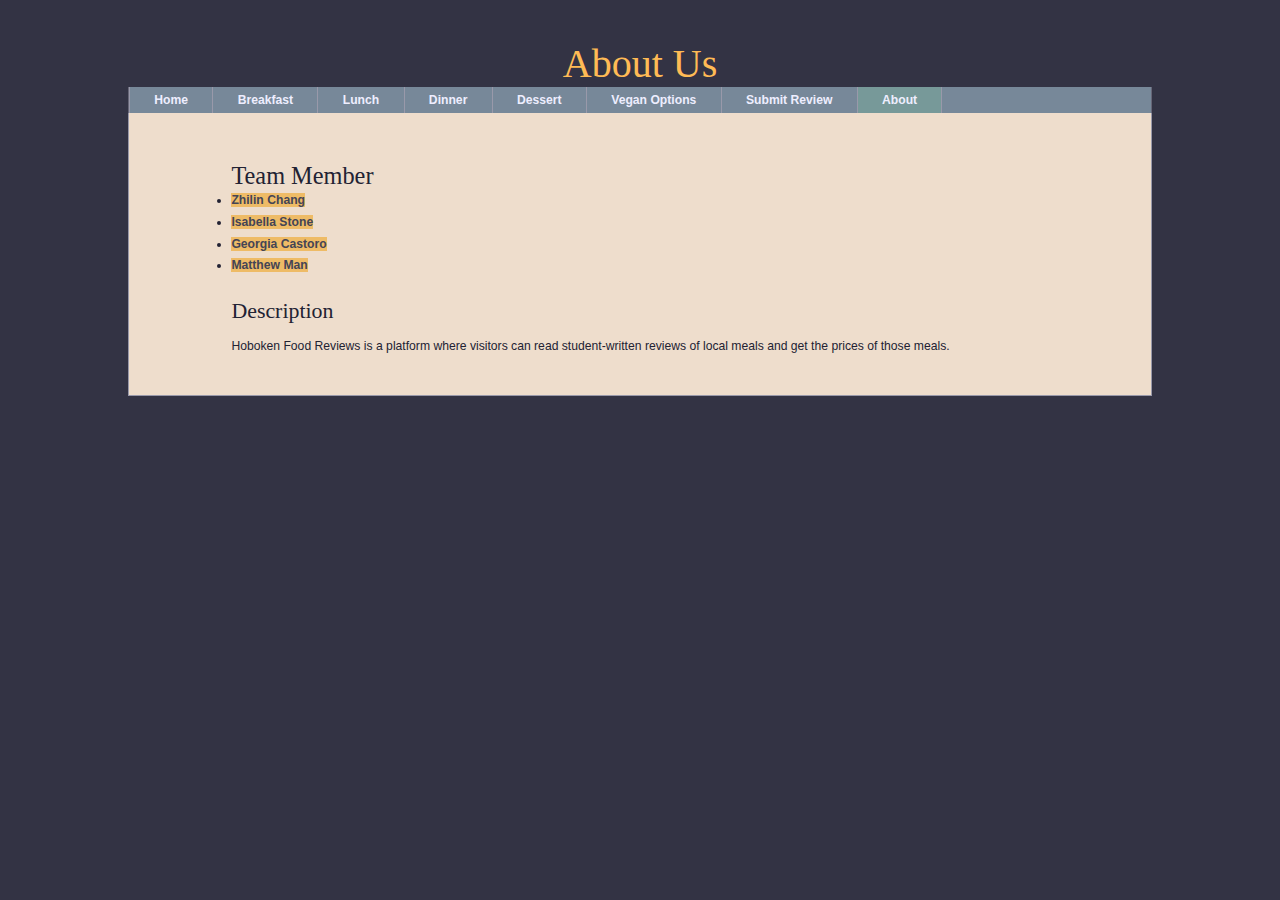
<file: about.html>
<!DOCTYPE html>
<html>
  <meta name="viewport" content="width=device-width, initial-scale=1.0">
  <head>
    <meta charset="utf-8" />
    <title>webDesign</title>
    <link rel="stylesheet" href="style/webdesign.css" />
    <link rel="stylesheet" href="style/color.css" />
    <link rel="stylesheet" href="style/typography.css" />
    <script type="text/javascript" src="javascript/global.js" ></script>
    <script type="text/javascript" src="javascript/about.js" ></script>
  </head>
  <body>
    <h1  class="h">About Us</h1>
      <div id="navigation">
        <ul>
          <li><a href="index.html">Home</a></li>
          <li><a href="Breakfast.html">Breakfast</a></li>
          <li><a href="Lunch.html">Lunch</a></li>
          <li><a href="Dinner.html">Dinner</a></li>
          <li><a href="Dessert.html">Dessert</a></li>
          <li><a href="Vegan.html">Vegan Options</a></li>
          <li><a href="Submit.html">Submit Review</a></li>
          <li><a href="about.html">About</a></li>
        </ul>
      </div>
      <div id="content">
        <h1>Team Member</h1>
        <ul id="internalnav">
          <li><a href="#d">Zhilin Chang</a></li>
          <li><a href="#j">Isabella Stone</a></li>
          <li><a href="#o">Georgia Castoro</a></li>
          <li><a href="#s">Matthew Man</a></li>
        </ul>
        <div>
          <h2>Description</h2>
            <p>Hoboken Food Reviews is a platform where visitors
                    can read student-written reviews of local meals
                    and get the prices of those meals. </p>
        </div>
        <div class="section" id="d">
          <h3>Zhilin</h3>
            <p>Zhilin loves McDonald's. </p>
        </div>
        <div class="section" id="j">
          <h3>Isabella</h3>
            <p>Isabella’s favorite type of food is Italian food and her favorite restaurant in Hoboken is Blue Eyes. </p>
        </div>
        <div class="section" id="o">
          <h3>Georgia</h3>
            <p>Georgia is a food-lover of all kinds. Her favorite restaurant in Hoboken is otto strata. </p>
        </div>
        <div class="section" id="s">
          <h3>Matthew</h3>
            <p>Matt is currently a freshman at the Stevens Institute of Technology.  In his free time he loves to explore the restaurants in Hoboken and try out the different delicacies in the city. </p>
        </div>
      </div>
    </body>
</html>
</file>
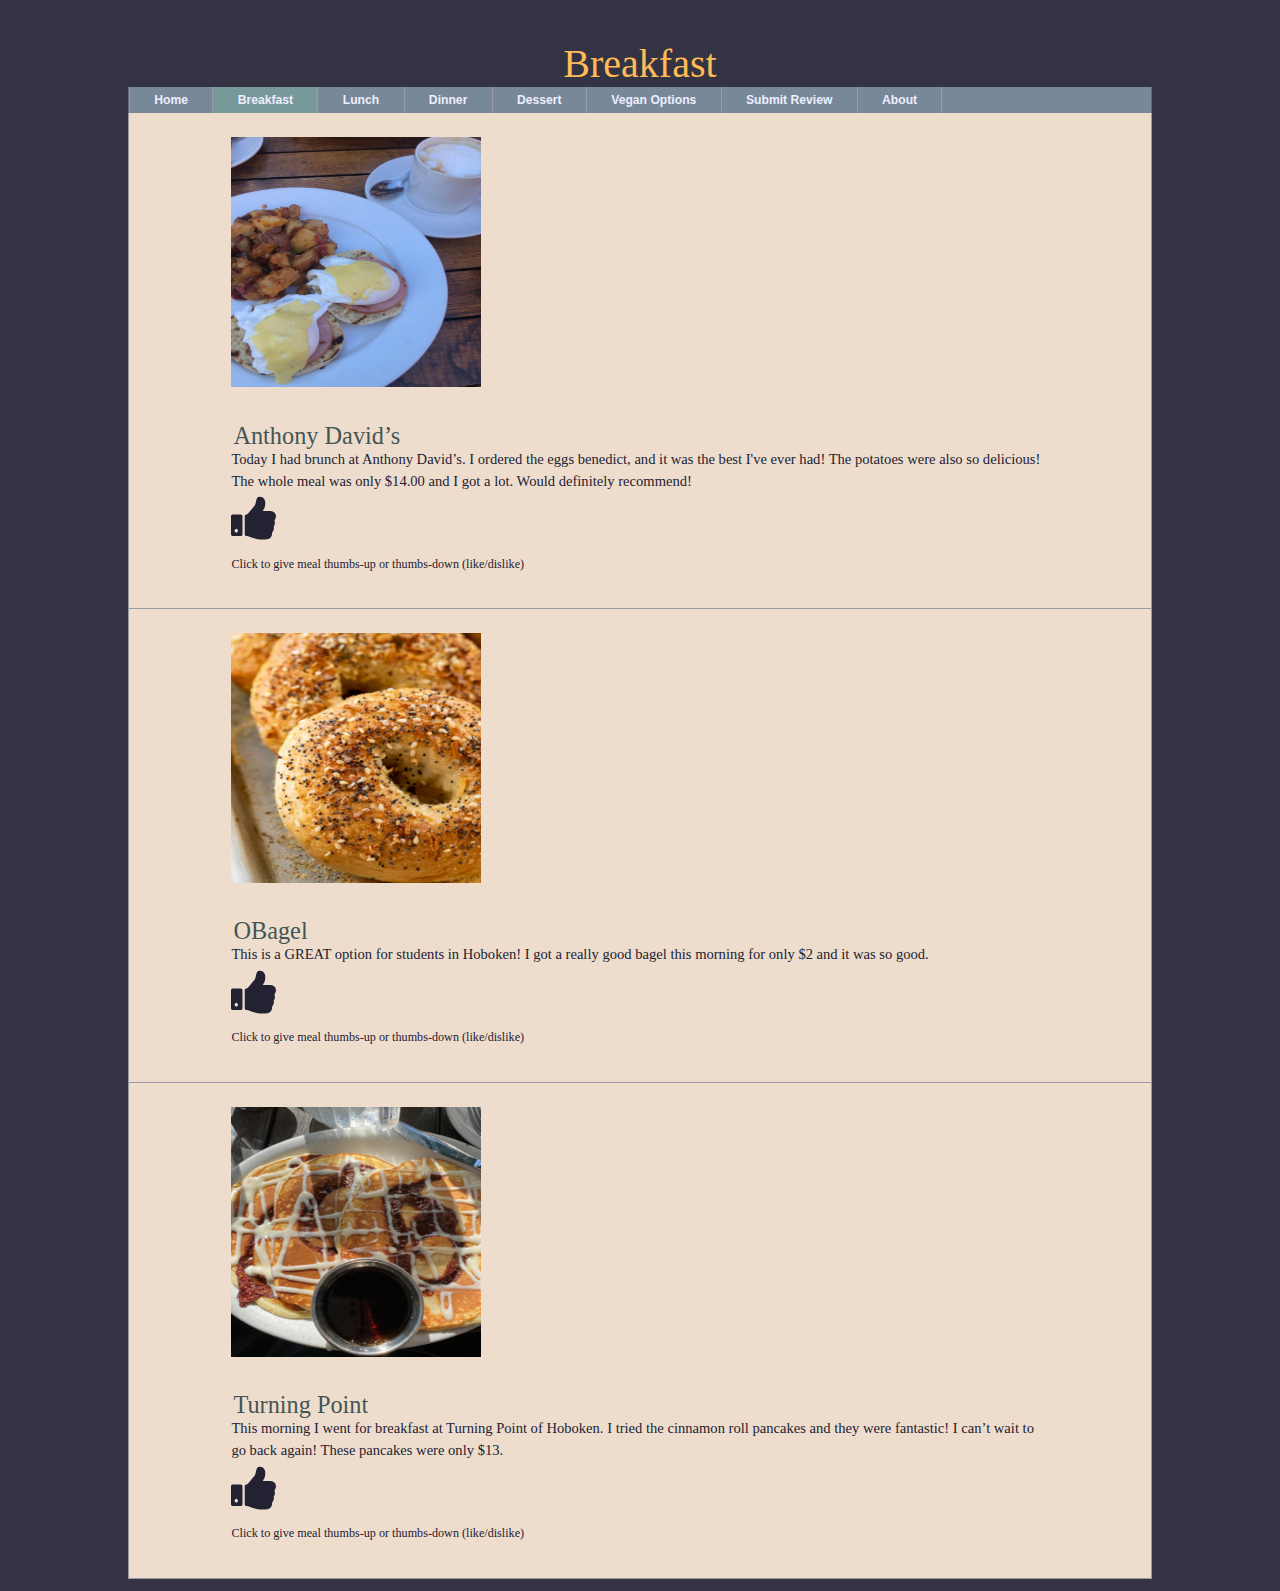
<file: Breakfast.html>
<!DOCTYPE html>
<html>
  <head>
    <meta name="viewport" content="width=device-width, initial-scale=1.0">

    <link rel="stylesheet" href="style/webdesign.css" />
    <link rel="stylesheet" href="style/color.css" />
    <link rel="stylesheet" href="style/typography.css" />
    <link rel="stylesheet" href="https://cdnjs.cloudflare.com/ajax/libs/font-awesome/4.7.0/css/font-awesome.min.css" />
    <link rel="stylesheet" href="style/buttonstyle.css"/>
    <script src="javascript/button.js"> </script>
    <script type="text/javascript" src="javascript/global.js" ></script>
    <title>Breakfast Foods</title>
  </head>
  <body>

  <h1 class="h">Breakfast</h1>
  <p>
    <div id="navigation">
      <ul>
        <li><a href="index.html">Home   </a></li>
        <li><a href="Breakfast.html">Breakfast   </a></li>
        <li><a href="Lunch.html">Lunch   </a></li>
        <li><a href="Dinner.html">Dinner   </a></li>
        <li><a href="Dessert.html">Dessert   </a></li>
        <li><a href="Vegan.html">Vegan Options   </a></li>
        <li><a href="submit.html">Submit Review   </a></li>
        <li><a href="about.html" >About   </a></li>
      </ul>
    </div>
  </p>
  <div id="content">
    <picture >
      <img src="./images/anthonydavids.png" width="250" height="250" alt="Breakfast">
    </picture>
    <h1 id="header">Anthony David’s</h1>
    <p1 id="review-text">
    Today I had brunch at Anthony David’s. I ordered the eggs benedict, and it was the best I've ever had! The potatoes were also so delicious! The whole meal was only $14.00 and I got a lot. Would definitely recommend!
    </p1>
    <div></div>
    <i onclick="myFunction(this)" class="fa fa-thumbs-up"></i>
    <p id="like-button-help">Click to give meal thumbs-up or thumbs-down (like/dislike)</p>
  </div>
  <div id="content">
      <picture >
        <img  src="./images/obagel.png" width="250" height="250" alt="Breakfast">
      </picture>
      <h1 id="header">OBagel</h1>
      <p1 id="review-text">
          This is a GREAT option for students in Hoboken! I got a really good bagel this morning for only $2 and it was so good.
      </p1>
      <div></div>
      <i onclick="myFunction(this)" class="fa fa-thumbs-up"></i>
      <p id="like-button-help">Click to give meal thumbs-up or thumbs-down (like/dislike)</p>
  </div>
  <div id="content">
    <picture >
      <img  src="./images/turningPoint.png" width="250" height="250" alt="Breakfast">
    </picture>
    <h1 id="header">Turning Point</h1>
    <p1 id="review-text">
      This morning I went for breakfast at Turning Point of Hoboken. I tried the cinnamon roll pancakes and they were fantastic! I can’t wait to go back again! These pancakes were only $13.
    </p1>
    <div></div>
    <i onclick="myFunction(this)" class="fa fa-thumbs-up"></i>
    <p id="like-button-help">Click to give meal thumbs-up or thumbs-down (like/dislike)</p>
  </div>
  </body>
</html>
</file>
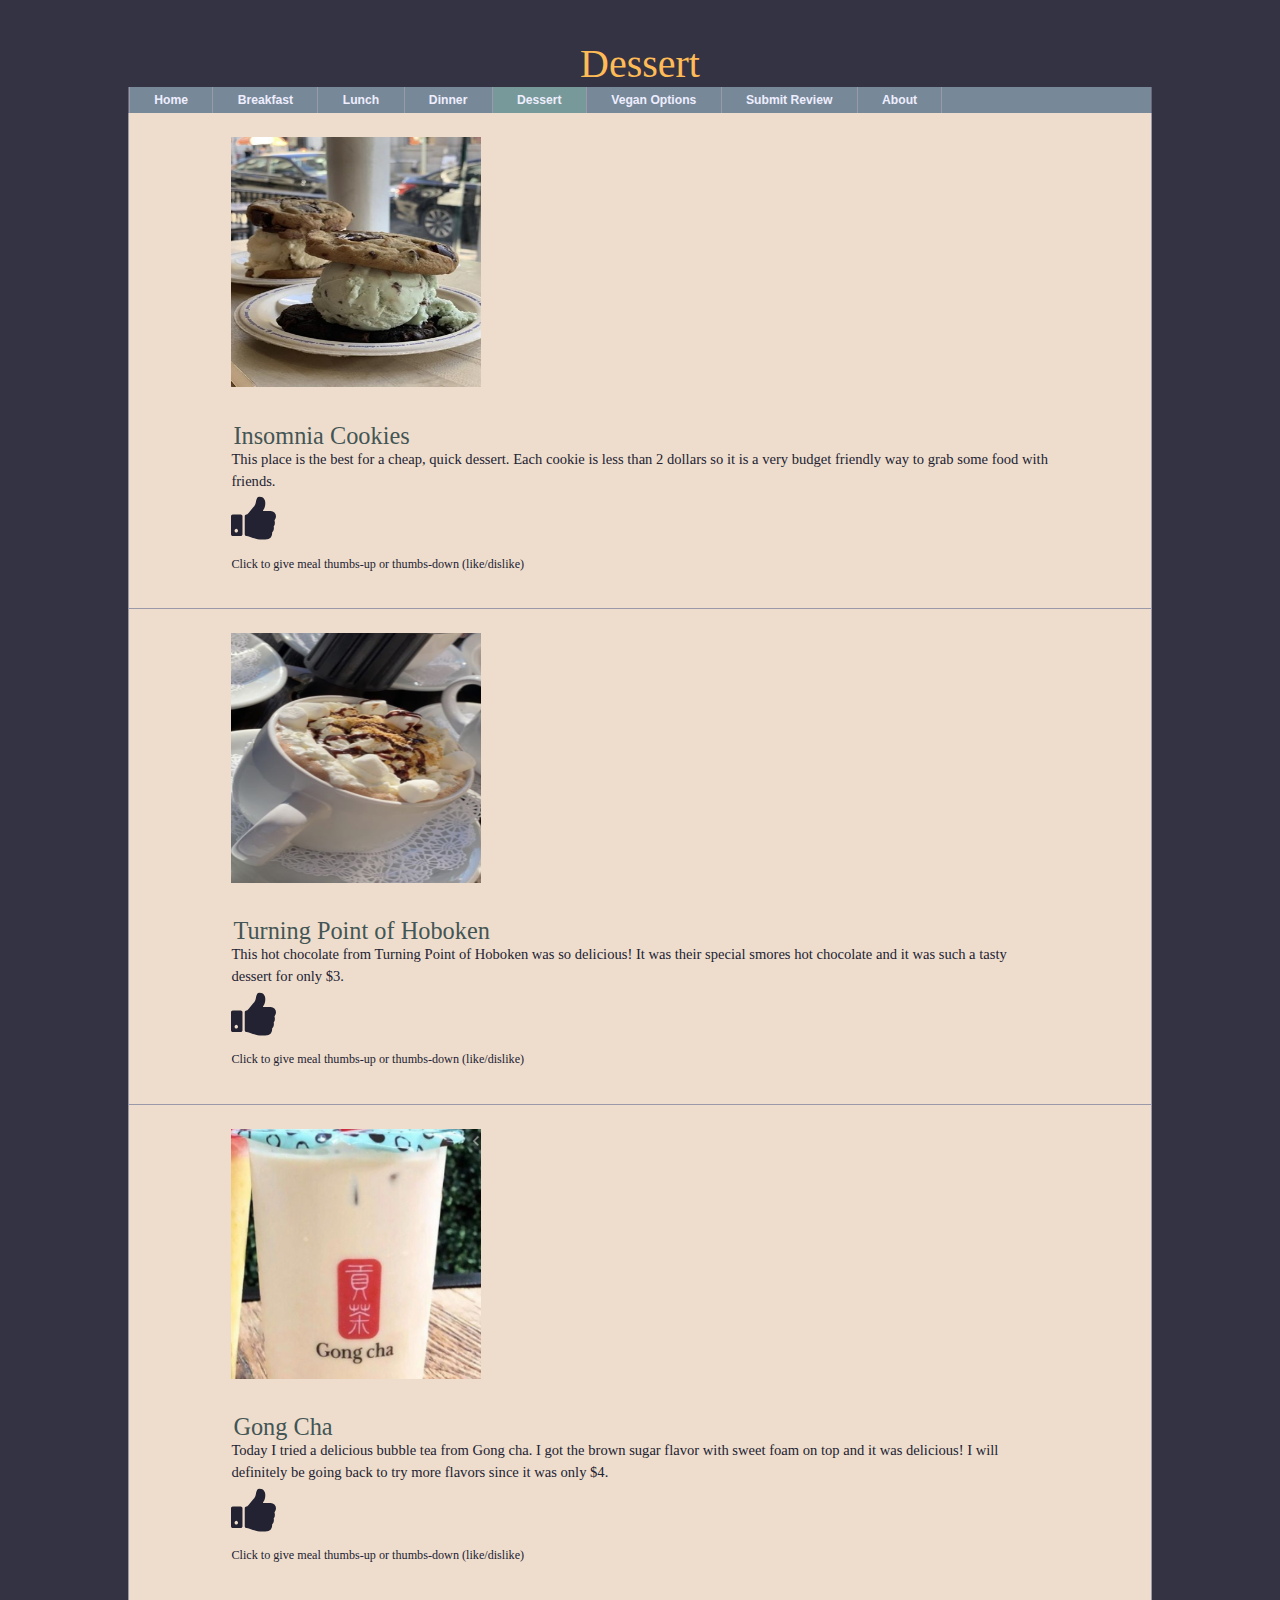
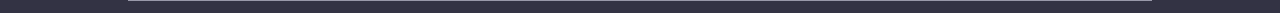
<file: Dessert.html>
<!DOCTYPE html>
<html>

<head>
    <meta name="viewport" content="width=device-width, initial-scale=1.0">

    <link rel="stylesheet" href="style/webdesign.css" />
    <link rel="stylesheet" href="style/color.css" />
    <link rel="stylesheet" href="style/typography.css" />
    <link href="https://fonts.googleapis.com/icon?family=Material+Icons" rel="stylesheet">
    <link rel="stylesheet" href="https://cdnjs.cloudflare.com/ajax/libs/font-awesome/4.7.0/css/font-awesome.min.css" />
    <link rel="stylesheet" href="style/buttonstyle.css"/>
    <script src="javascript/button.js"> </script>
    <script type="text/javascript" src="javascript/global.js" ></script>
    <title>Dessert Foods</title>

</head>
<body>

<h1  class="h">Dessert</h1>
<p>
    <div id="navigation">
        <ul>
            <li><a href="index.html">Home   </a></li>
            <li><a href="Breakfast.html" >Breakfast   </a></li>
            <li><a href="Lunch.html" >Lunch   </a></li>
            <li><a href="Dinner.html" >Dinner   </a></li>
            <li><a href="Dessert.html" >Dessert   </a></li>
            <li><a href="Vegan.html" >Vegan Options   </a></li>
            <li><a href="Submit.html" >Submit Review   </a></li>
            <li><a href="about.html" >About   </a></li>
        </ul>
    </div>



</p>



  <div id="content">
    <picture>
      <source media="(min-width:960px)" srcset="images/Picture5.jpg">
      <source media="(min-width:480px)" srcset="images/Picture5.jpg">
      <img  src="./images/Picture7.jpg" width="250" height="250" alt="Dessert">
    </picture>
    <h1 id="header">Insomnia Cookies</h1>
    <p1 id="review-text">
      This place is the best for a cheap, quick dessert. Each cookie is less than 2 dollars so it is a very budget friendly way to grab some food with friends.    </p1>
      <div></div>
      <i onclick="myFunction(this)" class="fa fa-thumbs-up"></i>
      <p id="like-button-help">Click to give meal thumbs-up or thumbs-down (like/dislike)</p>
    </div>
    <div id="content">
      <picture >
        <img  src="./images/hotchocolate.png" width="250" height="250" alt="Dessert">
      </picture>
      <h1 id="header">Turning Point of Hoboken</h1>
      <p1 id="review-text">
          This hot chocolate from Turning Point of Hoboken was so delicious! It was their special smores hot chocolate and it was such a tasty dessert for only $3.</p1>
     <div></div>
      <i onclick="myFunction(this)" class="fa fa-thumbs-up"></i>
      <p id="like-button-help">Click to give meal thumbs-up or thumbs-down (like/dislike)</p>
      </div>
      <div id="content">
          <picture >
              <img  src="./images/gongcha.png" width="250" height="250" alt="Dessert">
          </picture>
          <h1 id="header">Gong Cha</h1>
          <p1 id="review-text">
              Today I tried a delicious bubble tea from Gong cha. I got the brown sugar flavor with sweet foam on top and it was delicious! I will definitely be going back to try more flavors since it was only $4.</p1>
         <div></div>
          <i onclick="myFunction(this)" class="fa fa-thumbs-up"></i>
          <p id="like-button-help">Click to give meal thumbs-up or thumbs-down (like/dislike)</p>
          </div>

</body>
</html>
</file>
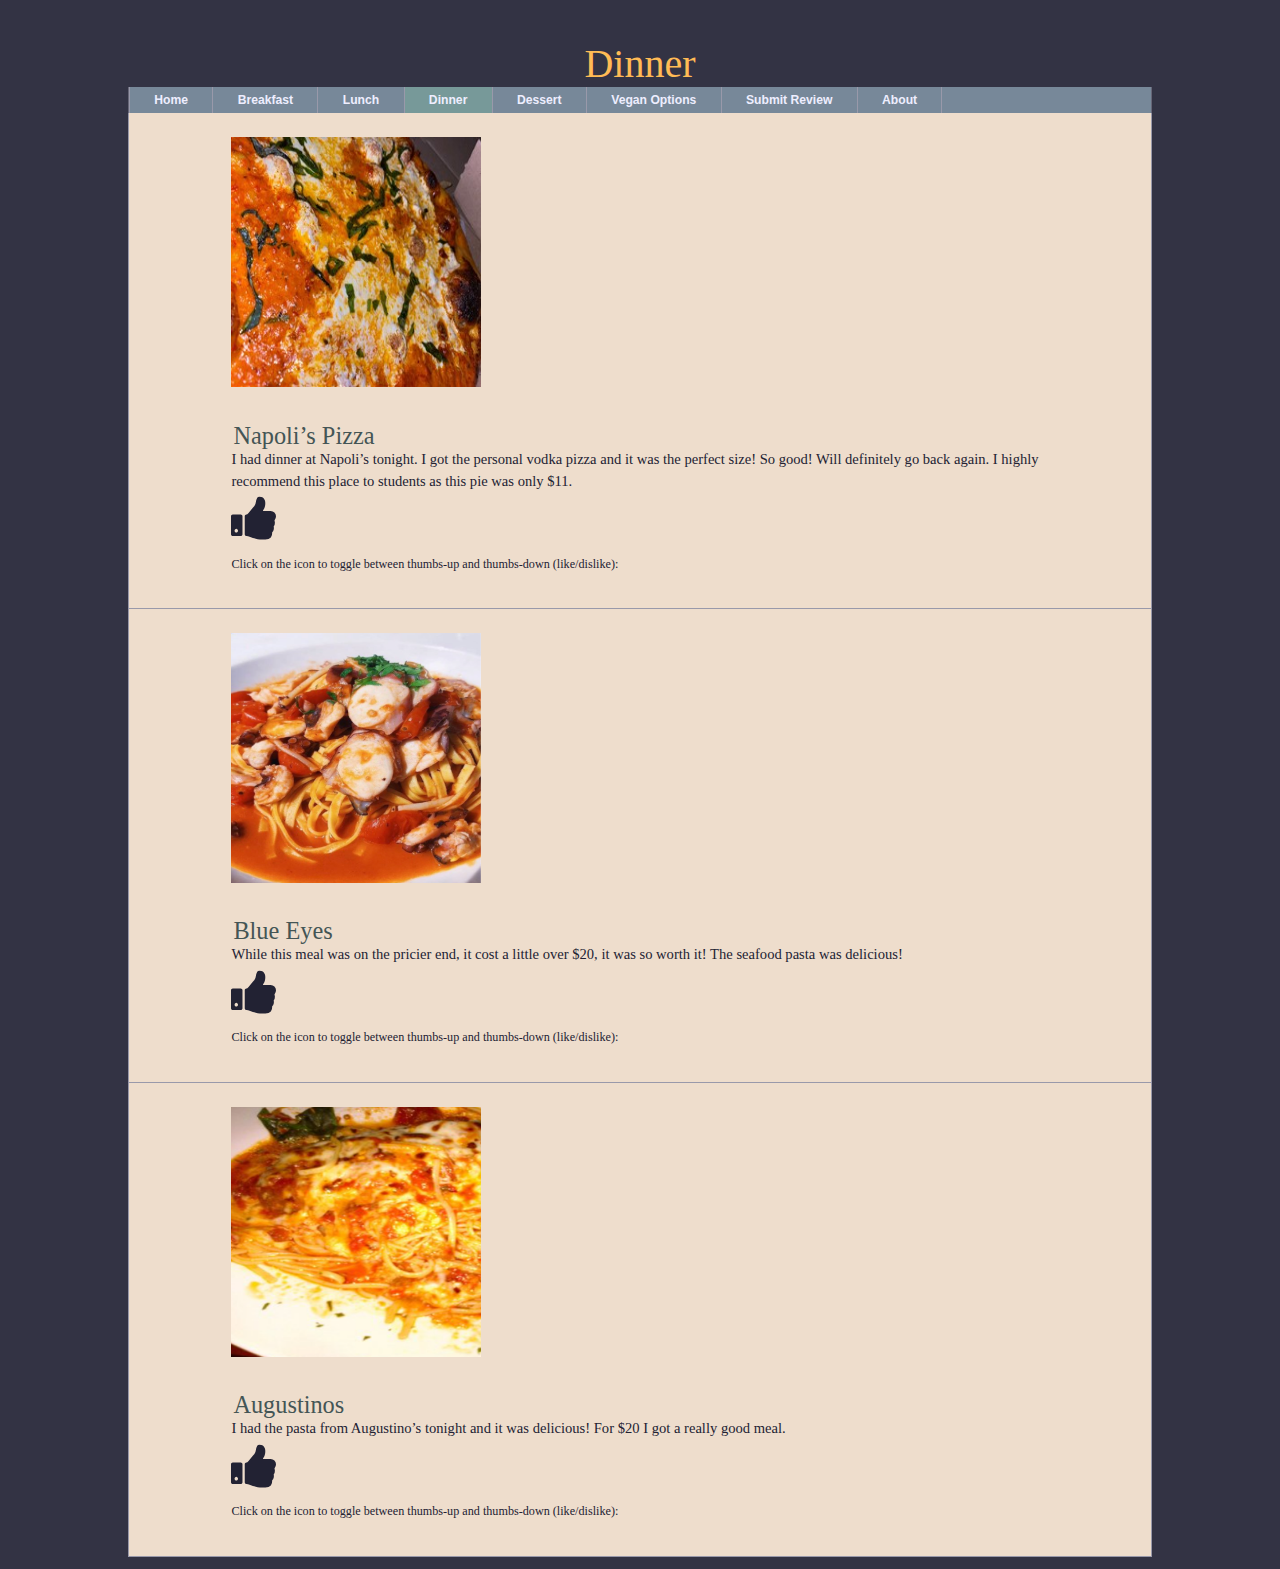
<file: Dinner.html>
<!DOCTYPE html>
<html>
<head>
    <meta name="viewport" content="width=device-width, initial-scale=1.0">

    <link rel="stylesheet" href="style/webdesign.css" />
    <link rel="stylesheet" href="style/color.css" />
    <link rel="stylesheet" href="style/typography.css" />
    <link href="https://fonts.googleapis.com/icon?family=Material+Icons" rel="stylesheet">
    <link rel="stylesheet" href="https://cdnjs.cloudflare.com/ajax/libs/font-awesome/4.7.0/css/font-awesome.min.css" />
    <link rel="stylesheet" href="style/buttonstyle.css"/>
    <script src="javascript/button.js"> </script>
    <script type="text/javascript" src="javascript/global.js" ></script>
    <title>Dinner Foods</title>
</head>
<body>

<h1  class="h">Dinner</h1>
<p>
    <div id="navigation">
        <ul>
            <li><a href="index.html">Home   </a></li>
            <li><a href="Breakfast.html" >Breakfast   </a></li>
            <li><a href="Lunch.html" >Lunch   </a></li>
            <li><a href="Dinner.html" >Dinner   </a></li>
            <li><a href="Dessert.html" >Dessert   </a></li>
            <li><a href="Vegan.html" >Vegan Options   </a></li>
            <li><a href="Submit.html" >Submit Review   </a></li>
            <li><a href="about.html" >About   </a></li>
        </ul>
    </div>



</p>
<div id="content">
    <picture >
        <source media="(min-width:960px)" srcset="images/Picture3.jpg">
            <source media="(min-width:480px)" srcset="images/Picture3.jpg">
        <img  src="./images/Picture4.jpg" width="250" height="250" alt="Dinner">
    </picture>
        <h1 id="header">Napoli’s Pizza</h1>
        <p1 id="review-text"> I had dinner at Napoli’s tonight. I got the personal vodka pizza and it was the perfect size! So good! Will definitely go back again. I highly recommend this place to students as this pie was only $11.    </p1>
        <div></div>
        <i onclick="myFunction(this)" class="fa fa-thumbs-up"></i>
        <p id="like-button-help">Click on the icon to toggle between thumbs-up and thumbs-down (like/dislike):</p>
    </div>
    <div id="content">
        <picture >
            <img  src="./images/blueeyes.png" width="250" height="250" alt="Dinner">
        </picture>
            <h1 id="header">Blue Eyes</h1>
            <p1 id="review-text"> While this meal was on the pricier end, it cost a little over $20, it was so worth it! The seafood pasta was delicious! </p1>
            <div></div>
            <i onclick="myFunction(this)" class="fa fa-thumbs-up"></i>
            <p id="like-button-help">Click on the icon to toggle between thumbs-up and thumbs-down (like/dislike):</p>
    </div>
    <div id="content">
        <picture >
            <img  src="./images/augustinos.png" width="250" height="250" alt="Dinner">
        </picture>
            <h1 id="header">Augustinos</h1>
            <p1 id="review-text"> I had the pasta from Augustino’s tonight and it was delicious! For $20 I got a really good meal. </p1>
            <div></div>
            <i onclick="myFunction(this)" class="fa fa-thumbs-up"></i>
            <p id="like-button-help">Click on the icon to toggle between thumbs-up and thumbs-down (like/dislike):</p>
    </div>
</body>
</html>
</file>
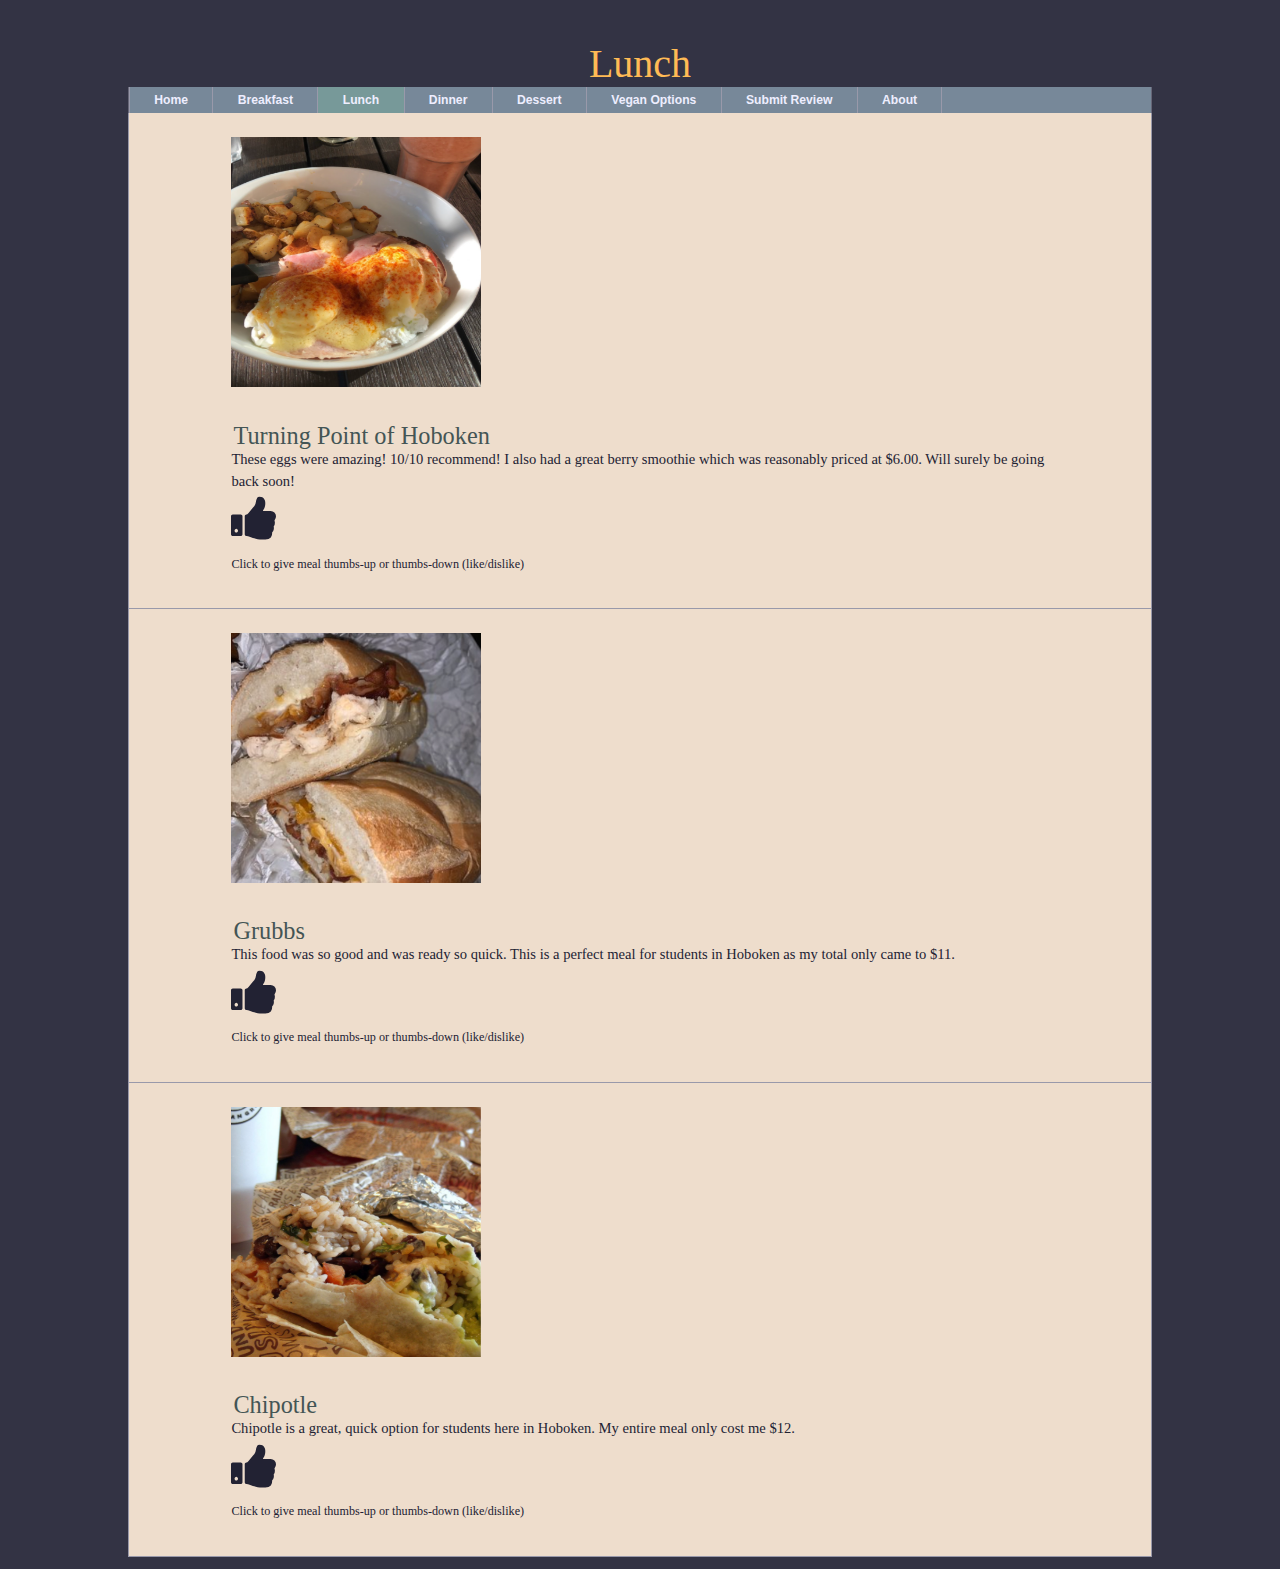
<file: Lunch.html>
<!DOCTYPE html>
<html>
<head>
    <meta name="viewport" content="width=device-width, initial-scale=1.0">
    <link rel="stylesheet" href="style/webdesign.css" />
    <link rel="stylesheet" href="style/color.css" />
    <link rel="stylesheet" href="style/typography.css" />
    <link href="https://fonts.googleapis.com/icon?family=Material+Icons" rel="stylesheet">
    <link rel="stylesheet" href="https://cdnjs.cloudflare.com/ajax/libs/font-awesome/4.7.0/css/font-awesome.min.css" />
    <link rel="stylesheet" href="style/buttonstyle.css"/>
    <script src="javascript/button.js"> </script>
    <script type="text/javascript" src="javascript/global.js" ></script>
    <title>Lunch Foods</title>
</head>
<body>

<h1  class="h">Lunch</h1>
<p>
    <div id="navigation">
        <ul>
            <li><a href="index.html">Home   </a></li>
            <li><a href="Breakfast.html" >Breakfast   </a></li>
            <li><a href="Lunch.html" >Lunch   </a></li>
            <li><a href="Dinner.html" >Dinner   </a></li>
            <li><a href="Dessert.html" >Dessert   </a></li>
            <li><a href="Vegan.html" >Vegan Options   </a></li>
            <li><a href="Submit.html" >Submit Review   </a></li>
            <li><a href="about.html" >About   </a></li>
        </ul>
    </div>


</p>
<div id="content">
    <picture >
        <img  src="./images/turningpointlunch.png" width="250" height="250" alt="Lunch">
    </picture>
    <h1 id="header">Turning Point of Hoboken</h1>
    <p1 id="review-text"> These eggs were amazing!  10/10 recommend! I also had a great berry smoothie which was reasonably priced at $6.00. Will surely be going back soon!
    </p1>
    <div> </div>
    <i onclick="myFunction(this)" class="fa fa-thumbs-up"></i>
    <p id="like-button-help">Click to give meal thumbs-up or thumbs-down (like/dislike)</p>
</div>
    <div></div>
    <div id="content">
    <picture >
    <img  src="./images/grubbs.png" width="250" height="250" alt="Lunch">
    </picture>
        <h1 id="header">Grubbs</h1>
        <p1 id="review-text">
            This food was so good and was ready so quick. This is a perfect meal for students in Hoboken as my total only came to $11.
        </p1>
        <div></div>
        <i onclick="myFunction(this)" class="fa fa-thumbs-up"></i>
        <p id="like-button-help">Click to give meal thumbs-up or thumbs-down (like/dislike)</p>
    </div>

    <div id="content">
            <picture >
                <img  src="./images/chipotle.png" width="250" height="250" alt="Lunch">
            </picture>
            <h1 id="header">Chipotle</h1>
            <p1 id="review-text">
                Chipotle is a great, quick option for students here in Hoboken.  My entire meal only cost me $12.
            </p1>
            <div></div>
            <i onclick="myFunction(this)" class="fa fa-thumbs-up"></i>
            <p id="like-button-help">Click to give meal thumbs-up or thumbs-down (like/dislike)</p>
            </div>

</body>
</html>
</file>
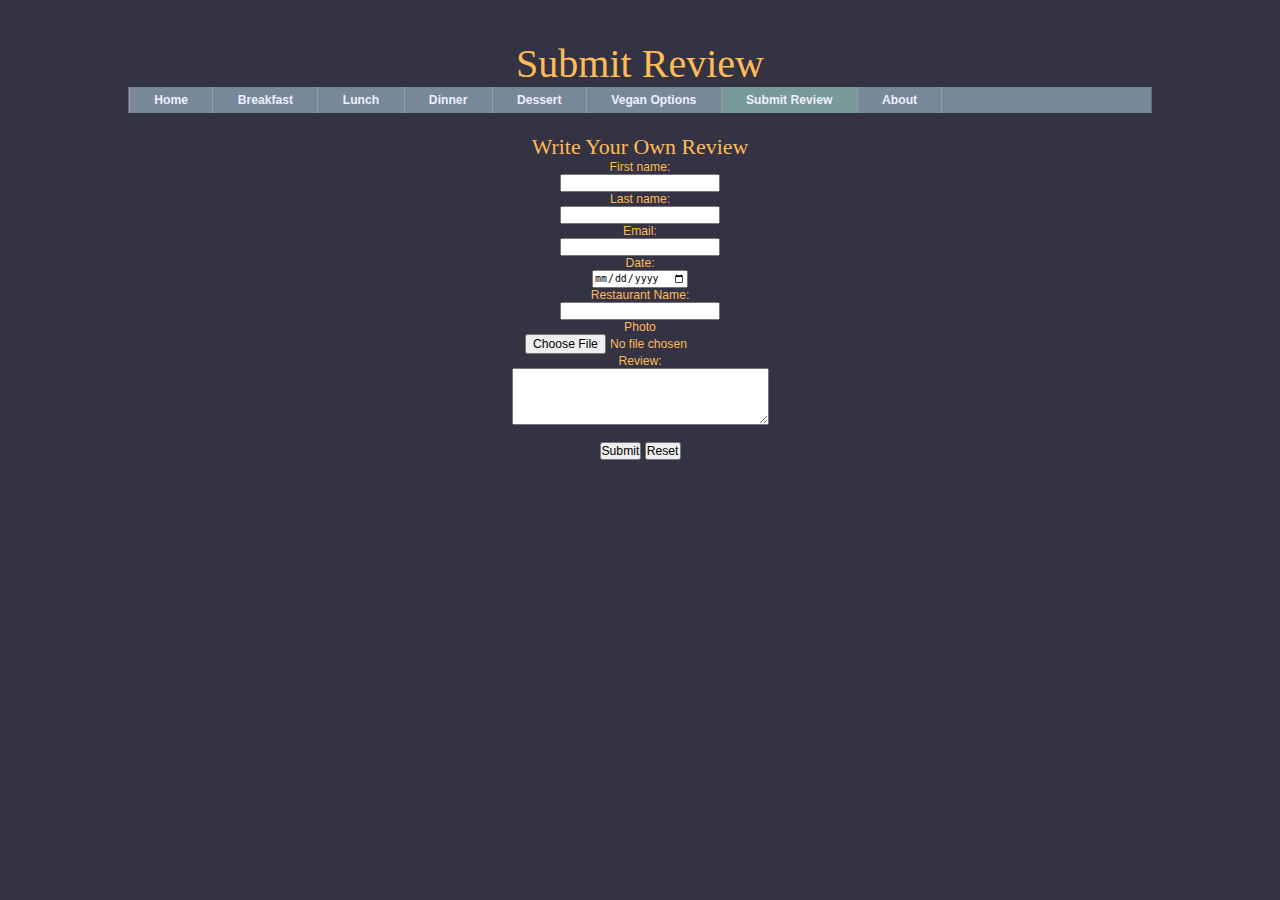
<file: Submit.html>
<!DOCTYPE html>
<html>
  <meta name="viewport" content="width=device-width, initial-scale=1.0">
  <link rel="stylesheet" href="style/webdesign.css" />
  <link rel="stylesheet" href="style/color.css" />
  <link rel="stylesheet" href="style/typography.css" />
  <script src="javascript/button.js"> </script>
  <script type="text/javascript" src="javascript/global.js" ></script>
  <head>
    <title>Review Submissions</title>
  </head>
  <body>
    <h1  class="h">Submit Review</h1>
    <p>
      <div id="navigation">
        <ul>
        <li><a href="index.html">Home   </a></li>
        <li><a href="Breakfast.html" >Breakfast   </a></li>
        <li><a href="Lunch.html" >Lunch   </a></li>
        <li><a href="Dinner.html" >Dinner   </a></li>
        <li><a href="Dessert.html" >Dessert   </a></li>
        <li><a href="Vegan.html" >Vegan Options   </a></li>
        <li><a href="Submit.html" >Submit Review   </a></li>
        <li><a href="about.html" >About   </a></li>
        </ul>
      </div>
    </p>
    <h2 align="center">Write Your Own Review</h2>
    <form align="center" id="myForm" action="submitReview()" method="get">
        <label for="fname">First name:</label><br>
        <input type="text" id="fname" name="fname" value=""><br>
        <label for="lname">Last name:</label><br>
        <input type="text" id="lname" name="lname" value=""><br>
        <label for="email">Email:</label><br>
        <input type="text" id="email" name="email" value=""><br>
        <label for="date">Date:</label><br>
        <input type="date" name="date"><br>
        <label for="rname">Restaurant Name:</label><br>
        <input type="text" id="rname" name="rname" value=""><br>
        <label for="fileToUpload">Photo</label><br>
        <input type="file" name="fileToUpload" id="fileToUpload"><br>
        <label for="review">Review:</label><br>
        <textarea type="text" id="review" name="review" value="" rows="5" cols="40"></textarea><br><br>
      </form>
        <div style="text-align:center;">
          <button onclick="submitReview()"/>Submit</button>
          <input type="reset" name="reset">
        <div>
        <br>
        <br>
        <div id="reviewss" style="text-align:center;"></div>
  </body>
</html>
</file>
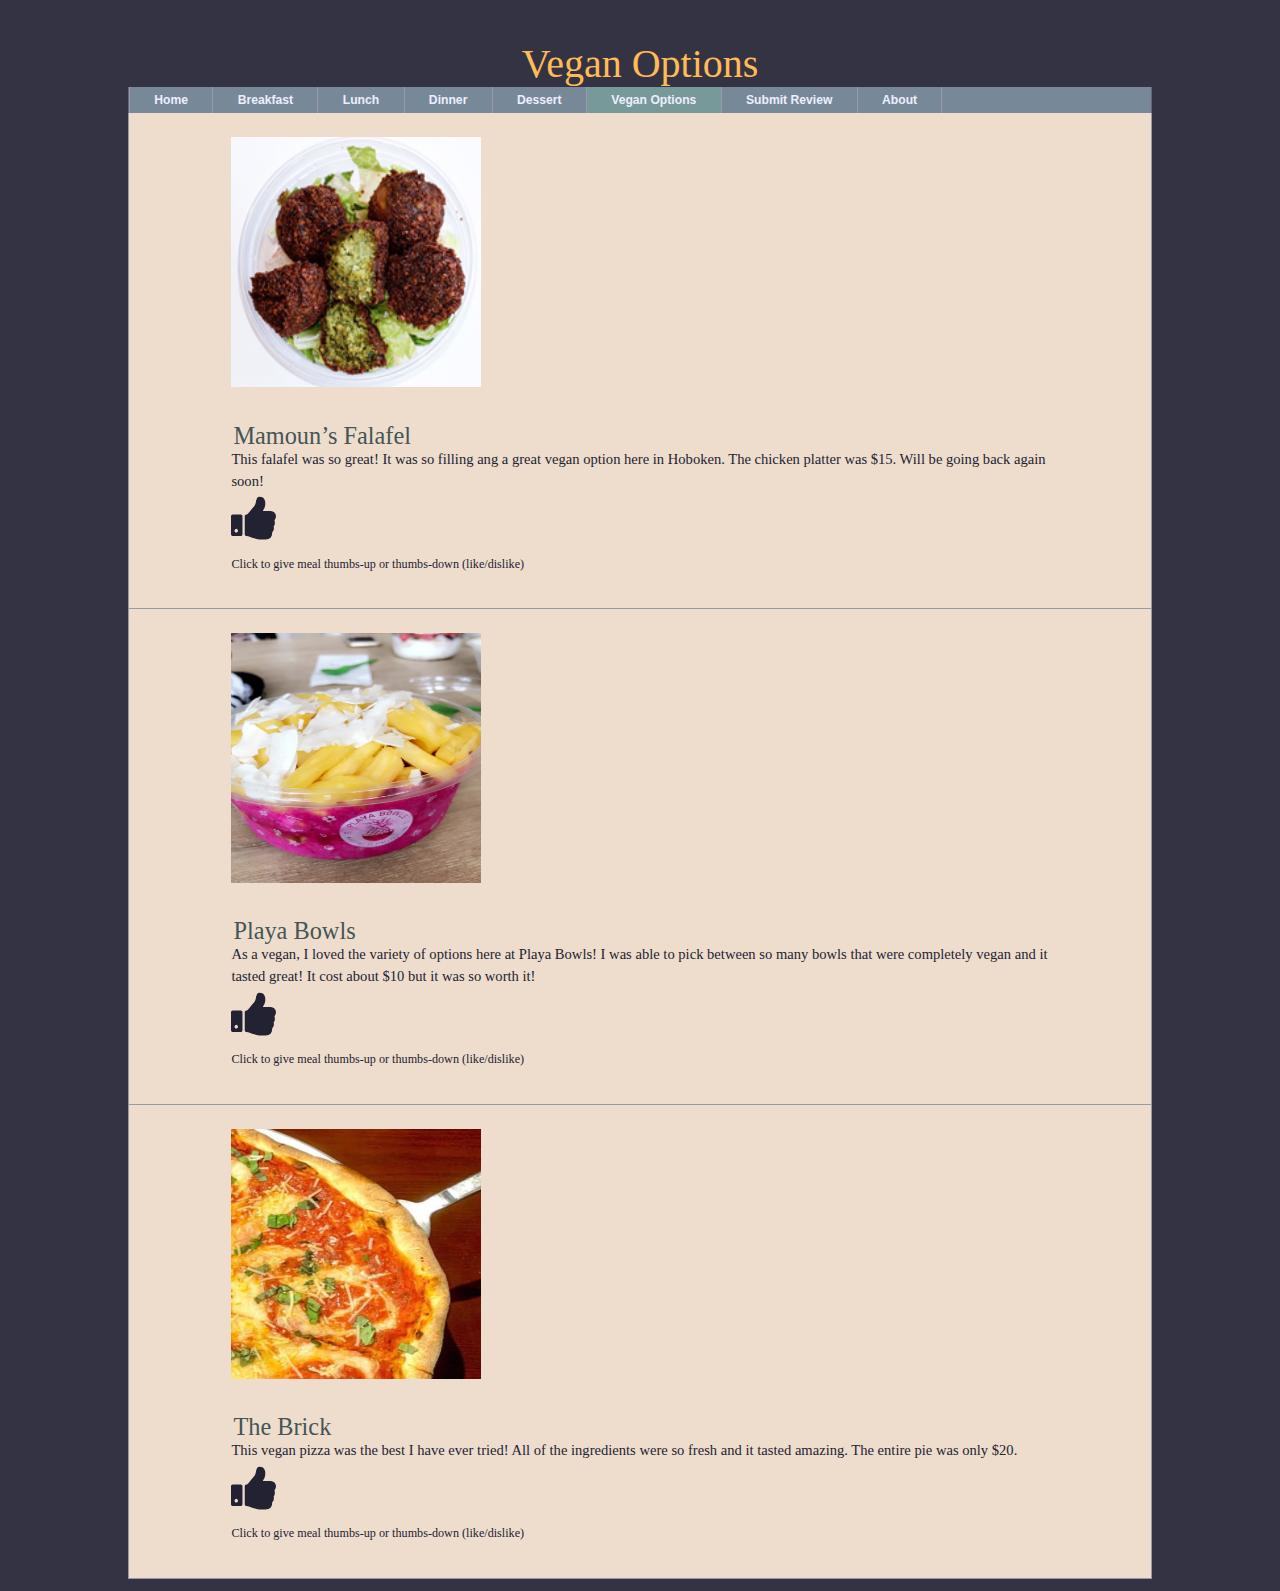
<file: Vegan.html>
<!DOCTYPE html>
<html>
  <head>
    <meta name="viewport" content="width=device-width, initial-scale=1.0">

    <link rel="stylesheet" href="style/webdesign.css" />
    <link rel="stylesheet" href="style/color.css" />
    <link rel="stylesheet" href="style/typography.css" />
    <link href="https://fonts.googleapis.com/icon?family=Material+Icons" rel="stylesheet">
    <link rel="stylesheet" href="https://cdnjs.cloudflare.com/ajax/libs/font-awesome/4.7.0/css/font-awesome.min.css" />
    <link rel="stylesheet" href="style/buttonstyle.css"/>
    <script src="javascript/button.js"> </script>
    <script type="text/javascript" src="javascript/global.js" ></script>
    <title>Vegan Options</title>

</head>
  <body>

    <h1  class="h">Vegan Options</h1>
    <p>
      <div id="navigation">
        <ul>
          <li><a href="index.html">Home   </a></li>
          <li><a href="Breakfast.html" >Breakfast   </a></li>
          <li><a href="Lunch.html" >Lunch   </a></li>
          <li><a href="Dinner.html" >Dinner   </a></li>
          <li><a href="Dessert.html" >Dessert   </a></li>
          <li><a href="Vegan.html" >Vegan Options   </a></li>
          <li><a href="Submit.html" >Submit Review   </a></li>
          <li><a href="about.html" >About   </a></li>
        </ul>
      </div>


    </p>
    <div id="content">
        <picture >
            <img  src="./images/Picture6.png" width="250" height="250" alt="Vegan">
        </picture>
            <h1 id="header">Mamoun’s Falafel</h1>
            <p1 id="review-text">This falafel was so great!  It was so filling ang a great vegan option here in Hoboken. The chicken platter was $15. Will be going back again soon!
        </p1>
        <div></div>
        <i onclick="myFunction(this)" class="fa fa-thumbs-up"></i>

        <p id="like-button-help">Click to give meal thumbs-up or thumbs-down (like/dislike)</p>
        </div>
        <div id="content">
            <picture >
                <img  src="./images/playabowls.png" width="250" height="250" alt="Vegan">
            </picture>
                <h1 id="header">Playa Bowls</h1>
                <p1 id="review-text">As a vegan, I loved the variety of options here at Playa Bowls! I was able to pick between so many bowls that were completely vegan and it tasted great! It cost about $10 but it was so worth it!
            </p1>
            <div></div>
            <i onclick="myFunction(this)" class="fa fa-thumbs-up"></i>

            <p id="like-button-help">Click to give meal thumbs-up or thumbs-down (like/dislike)</p>
            </div>
            <div id="content">
                <picture >
                    <img  src="./images/thebrick.png" width="250" height="250" alt="Vegan">
                </picture>
                    <h1 id="header">The Brick</h1>
                    <p1 id="review-text">This vegan pizza was the best I have ever tried! All of the ingredients were so fresh and it tasted amazing. The entire pie was only $20.
                </p1>
                <div></div>
                <i onclick="myFunction(this)" class="fa fa-thumbs-up"></i>

                <p id="like-button-help">Click to give meal thumbs-up or thumbs-down (like/dislike)</p>
                </div>

  </body>
</html>
</file>
<file: style/webdesign.css>
* {
    margin: 0;
    padding: 0;
    
}
body{
    margin:1em 10%;
}

.container{

    text-align: center;
    max-height: auto;
    max-width: 100%;;

}
.h{
    text-align: center;
    font-size: 40px;
}
#header{
    
    background-color: #000;
    background-repeat: no-repeat;
    background-position: bottom right;
    border-width: .1em;
    border-style: solid;
    border-bottom-width: 0;
}
#navigation{
    
    background-position: bottom left;
    background-repeat: repeat-x;
    border-width: .1em;
    border-style: solid;
    border-bottom-width: 0;
    border-top-width: 0;

}
#navigation ul{
    width:100%;
    overflow: hidden;
    border-left-width: .1em;
    border-left-style: solid;

}
#navigation li{
    display: inline;
}
#navigation li a{
    display: block;
    float: left;
    padding: .5em 2em;
    border-right: .1em solid;
}
#content{
    border-width: .1em;
    border-style: solid;
    border-top-width: 0;
    padding: 2em 10%;
    line-height: 1.8em;
}
#slideshow{ width: 150px; height: 150px; position: relative; overflow: hidden; }
</file>
<file: style/color.css>
body {
    color: #fb5;
    background-color: #334;
}
a:link{
    color: #445;
    background-color: #eb6;
}
a:visited{
    color: #345;
    background-color: #eb6;
}
a:hover{
    color: #667;
    background-color: #fb5;
}
a:active{
    color: #778;
    background-color: #667;
}

#header{
    color: #455;
    background-color: #edc;
    border-color:#edc;
}
#navigation{
    color: #455;
    background-color: #789;
    border-color: #667;
}
#content{
    color: #223;
    background-color: #edc;
    border-color: #99a; 
}
#navigation ul{
    border-color: #99a;
}
#navigation a:link,#navigation a:visited{
    color:#eef;
    background-color: transparent;
    border-color: #99a;
}
#navigation a:hover{
    color: #445;
    background-color: #eb6;
}
#navigation a:active{
    color: #667;
    background-color: #ec8;
}
#navigation a.here:link,
#navigation a.here:visited,
#navigation a.here:hover,
#navigation a.here:active{
    color:#eef;
    background-color: #799;
}
</file>
<file: style/typography.css>
body {
    font-size: 76%;
    font-family: helvetica,arial,sans-serif;
}
body *{
    font-size: 1em;
}
a{
    font-weight: bold;
    text-decoration: none;
}
#navigation{
    
    font-family: "lucida grande", helvetica ,arial,sans-serif;
}
#navigation a{
    text-decoration: none;
    font-weight: bold''
}
#content{
    line-height: 1.8en;
}
#content p{
    margin:1em 0;
}
h1{
    font-family: georgia,"times new roman",sans-serif;
    font: 2.4em normal;
}
h2{
    font-family: georgia,"times new roman",sans-serif;
    font: 1.8em normal;
        margin-top: 1em;
}
h1{
    font-family: georgia,"times new roman",sans-serif;
    font: 2em normal;
    margin-top: 1em;
}
#like-button-help{
    font-family: Georgia, 'Times New Roman', sans-serif;
    font: 1em normal;
    margin-top: 1em;
}

#review-text{
    font-family: Georgia, 'Times New Roman', Times, serif;
    font: 1.2em normal;
}
</file>
<file: style/buttonstyle.css>
.fa {
    font-size: 50px;
    cursor: pointer;
    user-select: none;
  }
  
  .fa:hover {
    color: darkblue;
  }
</file>
